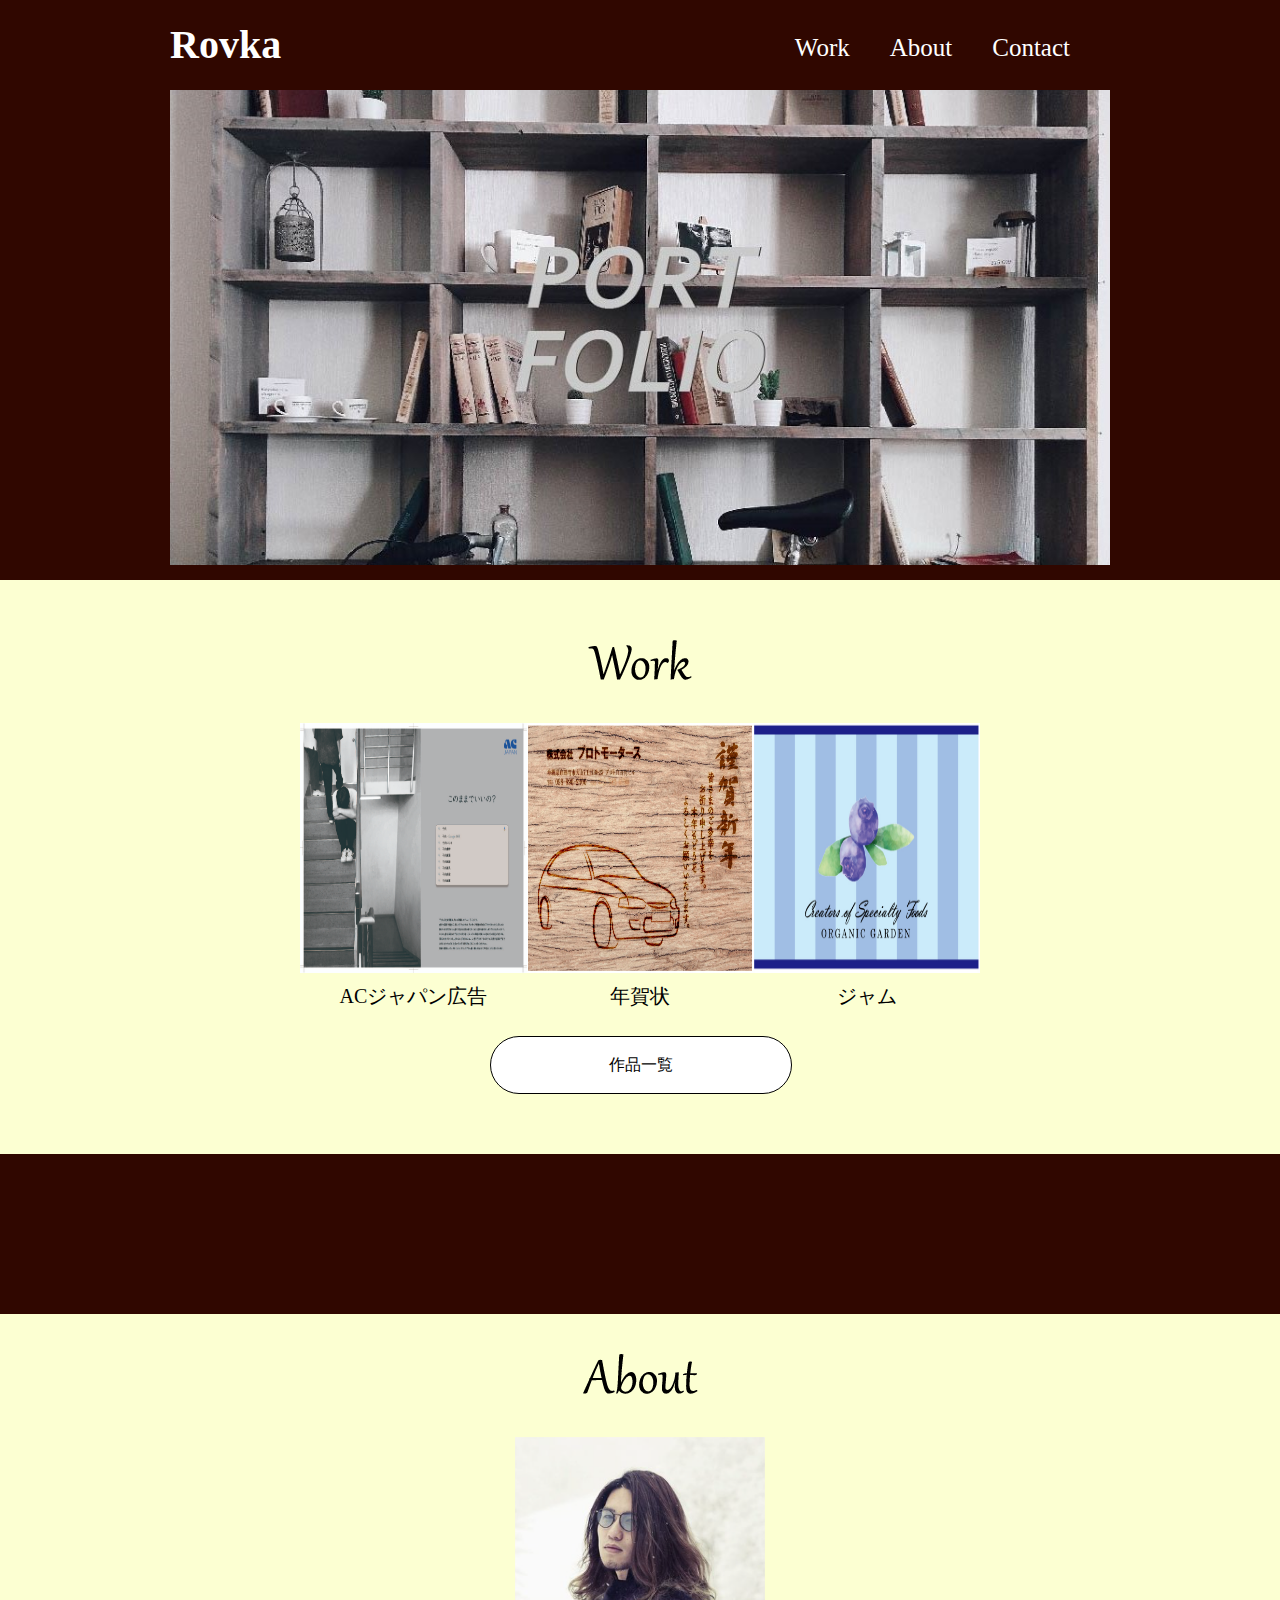
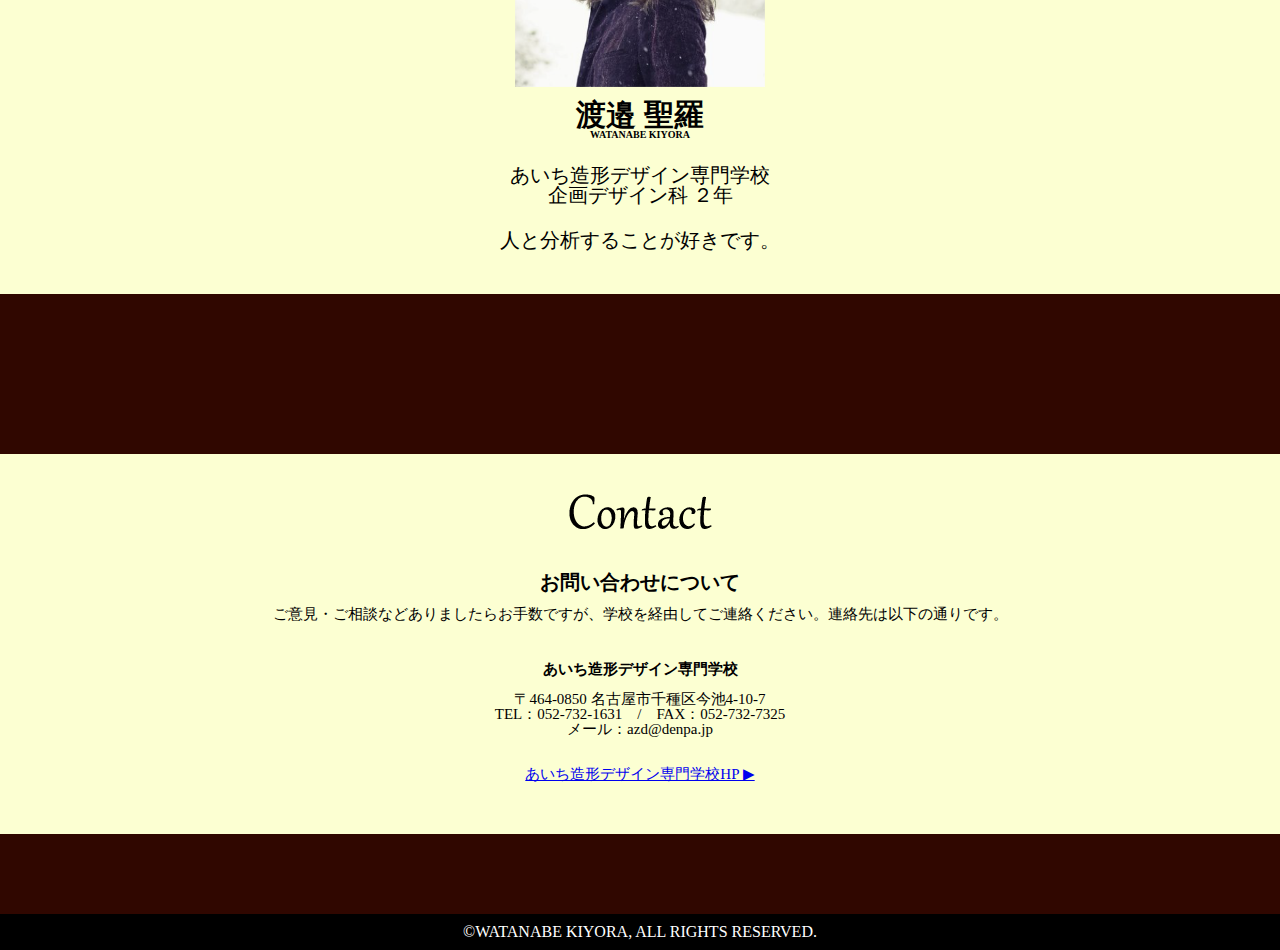
<file: index.html>
<!doctype html>
<html>
<head>
<meta charset="utf-8">
<title>Rovka</title>
<link rel="stylesheet" href="reset.css">
<link rel="stylesheet" href="style.css">
</head>

<body>
<header>
  <div class="container">
    <nav>
      <ul>
        <li><a href="#">Rovka</a></li>
        <li><a href="#Work">Work</a></li>
        <li><a href="#About">About</a></li>
        <li><a href="#Contact">Contact</a></li>
      </ul>
    </nav>
  </div>
</header>
<main>
  <section>
    <div id="hero_image"> <img src="images/ホーム.jpg" alt="ホーム" width="940"> </div>
    <div class="Work" id="Work"> <img src="images/Work.png" alt="Work">
      <div class="work_container">
        <div class="work_item"> <a href="work-item.html"><img src="images/作品1.jpg" alt="作品"> </a>
          <dl>
            <dt>ACジャパン広告</dt>
          </dl>
        </div>
        <div class="work_item"> <img src="images/作品２.jpg" alt="作品">
          <dl>
            <dt>年賀状</dt>
          </dl>
        </div>
        <div class="work_item"> <img src="images/作品３.jpg" alt="作品">
          <dl>
            <dt>ジャム</dt>
          </dl>
        </div>
      </div>
      <div class="work_buttom"> <a href="#">作品一覧</a> </div>
    </div>
  </section>
  <section>
    <div class="About" id="About"> <img src="images/About.png" alt="About">
      <div class="about_container">
        <div class="about_item">
          <div class="about_img"> <img src="images/顔.png" alt="顔" width="250px" height="250px"> </div>
          <div class="about_sentence">
            <h3>渡邉 聖羅</h3>
            <h1>WATANABE KIYORA</h1>
            <p>あいち造形デザイン専門学校<br>
              企画デザイン科 ２年</p>
            <p>人と分析することが好きです。</p>
          </div>
        </div>
      </div>
    </div>
  </section>
  <section>
    <div class="Contact" id="Contact"> <img src="images/Contact.png" alt="Contact">
      <div class="contact_container">
        <div class="contact_item">
          <div class="contact_img"></div>
          <div class="contact_sentence">
            <h3>お問い合わせについて</h3>
            <p>ご意見・ご相談などありましたらお手数ですが、学校を経由してご連絡ください。連絡先は以下の通りです。</p>
            <h4>あいち造形デザイン専門学校</h4>
            <p> 〒464-0850 名古屋市千種区今池4-10-7 <br>
              TEL：052-732-1631　/　FAX：052-732-7325<br>
              メール：azd@denpa.jp </p>
            <div class="contact_buttom"> <a href="https://www.design.ac.jp/">あいち造形デザイン専門学校HP ▶︎</a> </div>
          </div>
        </div>
      </div>
    </div>
  </section>
</main>
<footer>
  <p><small>&copy;WATANABE KIYORA, ALL RIGHTS RESERVED.</small></p>
</footer>
</body>
</html>
</file>
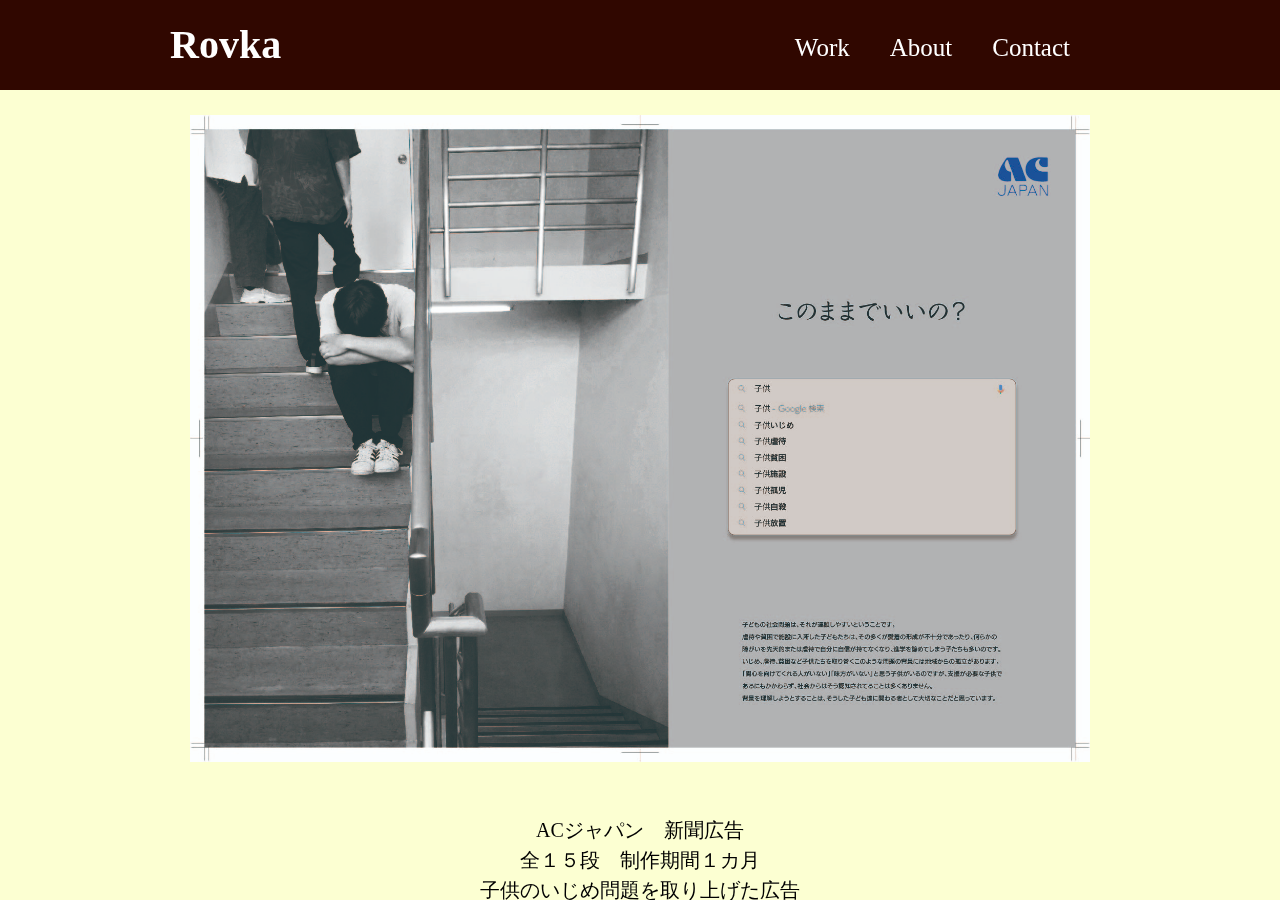
<file: work-item.html>
<!doctype html>
<html>
<head>
<meta charset="utf-8">
<title>Rovka Work</title>
<link rel="stylesheet" href="reset.css">
<link rel="stylesheet" href="work-item.css">
</head>

<body>
<header>
  <div class="container">
    <nav>
      <ul>
        <li><a href="index.html">Rovka</a></li>
        <div class="toolbar"></div>
        <li><a href="#Work">Work</a></li>
        <li><a href="#About">About</a></li>
        <li><a href="#Contact">Contact</a></li>
      </ul>
    </nav>
  </div>
  <div class="Work_item_s"> <img src="images/作品1.jpg" alt="作品１" width="900px">
    <div class="Work_item_tx">
      <p>ACジャパン　新聞広告</p>
      <p>全１５段　制作期間１カ月<br>
        子供のいじめ問題を取り上げた広告</p>
    </div>
  </div>
</header>
</body>
</html>
</file>
<file: style.css>
@charset "utf-8";
/* CSS Document */

* {
	margin: 0;
	padding: 0;
}


body {
	width: 100%;
}


.container {
	max-width: 940px;
	margin-right: auto;
	margin-left: auto;
	margin-top: 20px;
}


header {
	width: 100%;
	height: 90px;
	background-color: #300700;
	position: fixed;
}


header nav ul {
	display: flex;
	padding-top: 15px;
}


header nav ul li {
	font-size: 25px;
	margin-right: 40px;
}
header nav ul li:first-child {
	margin-right: auto;
	font-size: 40px;
	font-weight: bold;
	position: relative;
	top: -10px;
}


header nav ul a {
	text-decoration: none;
	color: #FFFFFF;
}


section {
	padding: 80px 0;
	background-color: #300700;
}


section:nth-child(even) {
	background-color: #300700;
}


h2 {
	text-align: center;
}


p {
	text-align: center;
}


#hero_image {
	width: 940px;
	height: 500px;
	margin: 0 auto;
}


/* work
=========================================*/

.Work {
	padding: 60px 0px 60px 0px;
	background-color: #FCFFD2;
	text-align: center;
}


.work_container {
	display: flex;
	justify-content: space-around;
	margin-right: 300px;
	margin-left: 300px;
}


.work_item {
	width: 290px;
	margin-top: 40px;
}


.work_item dt {
	font-size: 20px;
	margin-top: 10px;
}


.work_item img {
	width: 100%;
	height: 250px;
	background-color: #FFFFFF;
}


.work_buttom {
	width: 300px;
	margin-right: auto;
	margin-left: auto;
	margin-top: 30px;
}


.work_buttom a {
	display: block;
	width: 100px;
	padding: 20px 100px;
	background-color: #FFF;
	border: 1px solid #000;
	border-radius: 30px;
	text-align: center;
	color: #000000;
	text-decoration: none;
}


/* about
=========================================*/

.About {
	height: 500px;
	background-color: #FCFFD2;
	text-align: center;
	padding: 40px;
}


.about_container {
	display: flex;
	justify-content: center
}


.about_item {
	margin-top: 40px;
}
.about_sentence h3 {
	font-size: 30px;
	margin-top: 10px;
	margin-bottom: 10px;
}


.about_sentence h1 {
	font-size: 10px;
	margin-top: -10px;
}


.about_sentence p {
	font-size: 20px;
	margin-top: 25px;
}


/* contact
=========================================*/

.Contact {
	height: 300px;
	background-color: #FCFFD2;
	text-align: center;
	padding: 40px;
}


.contact_container {
	display: flex;
	justify-content: center;
}


.contact_sentence h3 {
	font-size: 20px;
	margin-top: 40px;
}


.contact_sentence h4 {
	font-size: 15px;
	margin-top: 40px;
}


.contact_sentence p {
	font-size: 15px;
	margin-top: 15px;
}


.contact_buttom {
	font-size: 15px;
	margin-top: 30px;
}


/* footer
=========================================*/
footer {
	text-align: center;
	padding: 10px 0;
	background-color: #000000;
	color: #FFFFFF;
}
</file>
<file: work-item.css>
@charset "utf-8";
/* CSS Document */

* {
	margin: 0;
	padding: 0;
}


body {
	width: 100%;
	background-color: #FCFFD2;
}


.container {
	max-width: 940px;
	margin-right: auto;
	margin-left: auto;
	margin-top: 20px;
}


header {
	width: 100%;
	height: 90px;
	background-color: #300700;
	position: fixed;
}


header nav ul {
	display: flex;
	padding-top: 15px;
}


header nav ul li {
	font-size: 25px;
	margin-right: 40px;
}


header nav ul li:first-child {
	margin-right: auto;
	font-size: 40px;
	font-weight: bold;
	position: relative;
	top: -10px;
}


header nav ul a {
	text-decoration: none;
	color: #FFFFFF;
}


.Work_item_s {
	margin-top: 40px;
	text-align: center;
}


.Work_item_tx {
	font-size: 20px;
	line-height: 1.5;
	margin-top: 50px;
	text-align: center;
}
</file>
